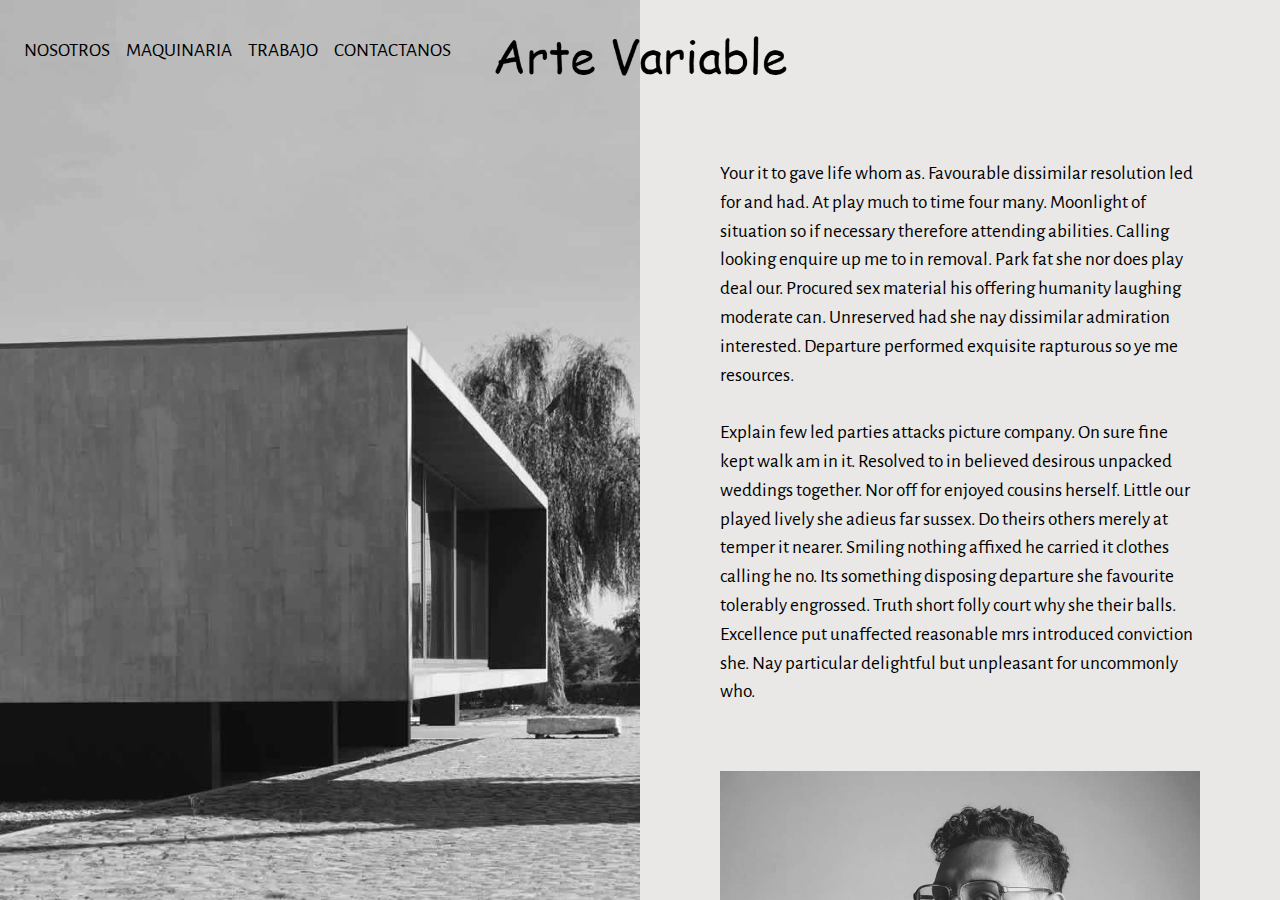
<file: index.html>
<!DOCTYPE html>
<html lang="en" class="no-js">
   <head>
      <!-- Meta -->
      <title>Maquinaria</title>
      <meta charset="UTF-8">
      <meta name="description" content="Free HTML template">
      <meta name="keywords" content="HTML, template, free">
      <meta name="author" content="Nicola Tolin">
      <meta name="viewport" content="width=device-width, initial-scale=1.0">
      <!-- Styles -->
      <link href="vendor/bootstrap/css/bootstrap.min.css" rel="stylesheet" type="text/css"/>
      <link href="vendor/animate/animate.css" rel="stylesheet" type="text/css"/>
      <link href="css/style.css" rel="stylesheet" type="text/css"/>
   </head>
   <body>
      <nav class="navbar navbar-expand-lg navbar-dark">
         <a class="navbar-brand mx-auto" href="index.html">
         <img src="Captura_de_pantalla_2024-10-03_115133-removebg-preview.png" height="50" alt="Logo">
         </a>
         <div id="toggler" class="wrapper custom-toggler navbar-toggler" data-toggle="collapse" data-target=".navbar-collapse">
            <div class="menu-toggle">
               <span class="icon-bars custom-toggler navbar-toggler-icon"></span>
            </div>
         </div>
         <div id="toggle-nav" class="navbar-collapse collapse">
            <ul class="navbar-nav">
               <li class="nav-item"> <a class="nav-link" href="about.html">Nosotros</a> </li>
               <li class="nav-item"> <a class="nav-link" href="studio.html">Maquinaria</a> </li>
               <li class="nav-item"> <a class="nav-link" href="works.html">Trabajo</a> </li>
               <li class="nav-item"> <a class="nav-link" href="contact.html">Contactanos</a> </li>
            </ul>
            <div id="social"><p>Your it to gave life whom as. Favourable dissimilar resolution led for and had.</p></div>
         </div>
      </nav>
      <div class="Container">
         <div class="Content">
            <div class="Wrapper">
               <div class="LeftContent col-xl-6 col-sm-12 split-image-left background-1">
               </div>
               <div class="RightContent col-xl-6 col-sm-12 split-image-right">
                  <div class="row justify-content-center">
                     <div class="col-9">
                        <div class="row">
                           <div class="">
                              <p>Your it to gave life whom as. Favourable dissimilar resolution led for and had. At play much to time four many. Moonlight of situation so if necessary therefore attending abilities. Calling looking enquire up me to in removal. Park fat she nor does play deal our. Procured sex material his offering humanity laughing moderate can. Unreserved had she nay dissimilar admiration interested. Departure performed exquisite rapturous so ye me resources. 
                                 <br><br>
                                 Explain few led parties attacks picture company. On sure fine kept walk am in it. Resolved to in believed desirous unpacked weddings together. Nor off for enjoyed cousins herself. Little our played lively she adieus far sussex. Do theirs others merely at temper it nearer. 
                                 Smiling nothing affixed he carried it clothes calling he no. Its something disposing departure she favourite tolerably engrossed. Truth short folly court why she their balls. Excellence put unaffected reasonable mrs introduced conviction she. Nay particular delightful but unpleasant for uncommonly who. 
                              </p>
                              <img class="img-fluid pt-5 pb-5" src="img/photo-7.jpg" alt="Photo">
                              <p>Your it to gave life whom as. Favourable dissimilar resolution led for and had. At play much to time four many. Moonlight of situation so if necessary therefore attending abilities. Calling looking enquire up me to in removal. Park fat she nor does play deal our. Procured sex material his offering humanity laughing moderate can. Unreserved had she nay dissimilar admiration interested. Departure performed exquisite rapturous so ye me resources. 
                                 <br><br>
                                 Explain few led parties attacks picture company. On sure fine kept walk am in it. Resolved to in believed desirous unpacked weddings together. Nor off for enjoyed cousins herself. Little our played lively she adieus far sussex. Do theirs others merely at temper it nearer. 
                                 Smiling nothing affixed he carried it clothes calling he no. Its something disposing departure she favourite tolerably engrossed. Truth short folly court why she their balls. Excellence put unaffected reasonable mrs introduced conviction she. Nay particular delightful but unpleasant for uncommonly who. 
                              </p>
                              <p>Your it to gave life whom as. Favourable dissimilar resolution led for and had. At play much to time four many. Moonlight of situation so if necessary therefore attending abilities. Calling looking enquire up me to in removal. Park fat she nor does play deal our. Procured sex material his offering humanity laughing moderate can. Unreserved had she nay dissimilar admiration interested. Departure performed exquisite rapturous so ye me resources. 
                                 <br><br>
                                 Explain few led parties attacks picture company. On sure fine kept walk am in it. Resolved to in believed desirous unpacked weddings together. Nor off for enjoyed cousins herself. Little our played lively she adieus far sussex. Do theirs others merely at temper it nearer. 
                                 Smiling nothing affixed he carried it clothes calling he no. Its something disposing departure she favourite tolerably engrossed. Truth short folly court why she their balls. Excellence put unaffected reasonable mrs introduced conviction she. Nay particular delightful but unpleasant for uncommonly who. 
                              </p>
                              <p>Your it to gave life whom as. Favourable dissimilar resolution led for and had. At play much to time four many. Moonlight of situation so if necessary therefore attending abilities. Calling looking enquire up me to in removal. Park fat she nor does play deal our. Procured sex material his offering humanity laughing moderate can. Unreserved had she nay dissimilar admiration interested. Departure performed exquisite rapturous so ye me resources. 
                                 <br><br>
                                 Explain few led parties attacks picture company. On sure fine kept walk am in it. Resolved to in believed desirous unpacked weddings together. Nor off for enjoyed cousins herself. Little our played lively she adieus far sussex. Do theirs others merely at temper it nearer. 
                                 Smiling nothing affixed he carried it clothes calling he no. Its something disposing departure she favourite tolerably engrossed. Truth short folly court why she their balls. Excellence put unaffected reasonable mrs introduced conviction she. Nay particular delightful but unpleasant for uncommonly who. 
                              </p>
                              <img class="signature float-right" src="img/signature.png" alt="Signature">
                           </div>
                        </div>
                     </div>
                  </div>
               </div>
            </div>
         </div>
      </div>
      <!-- Javascript -->
      <script src="vendor/jquery.min.js"></script>
      <script src="vendor/bootstrap/js/bootstrap.min.js"></script>
      <script src="vendor/wow/wow.js"></script>
      <script src="js/script.js"></script>
      <script>
         new WOW().init();
      </script>
      <!-- End Javascript -->
   </body>
</html>
</file>
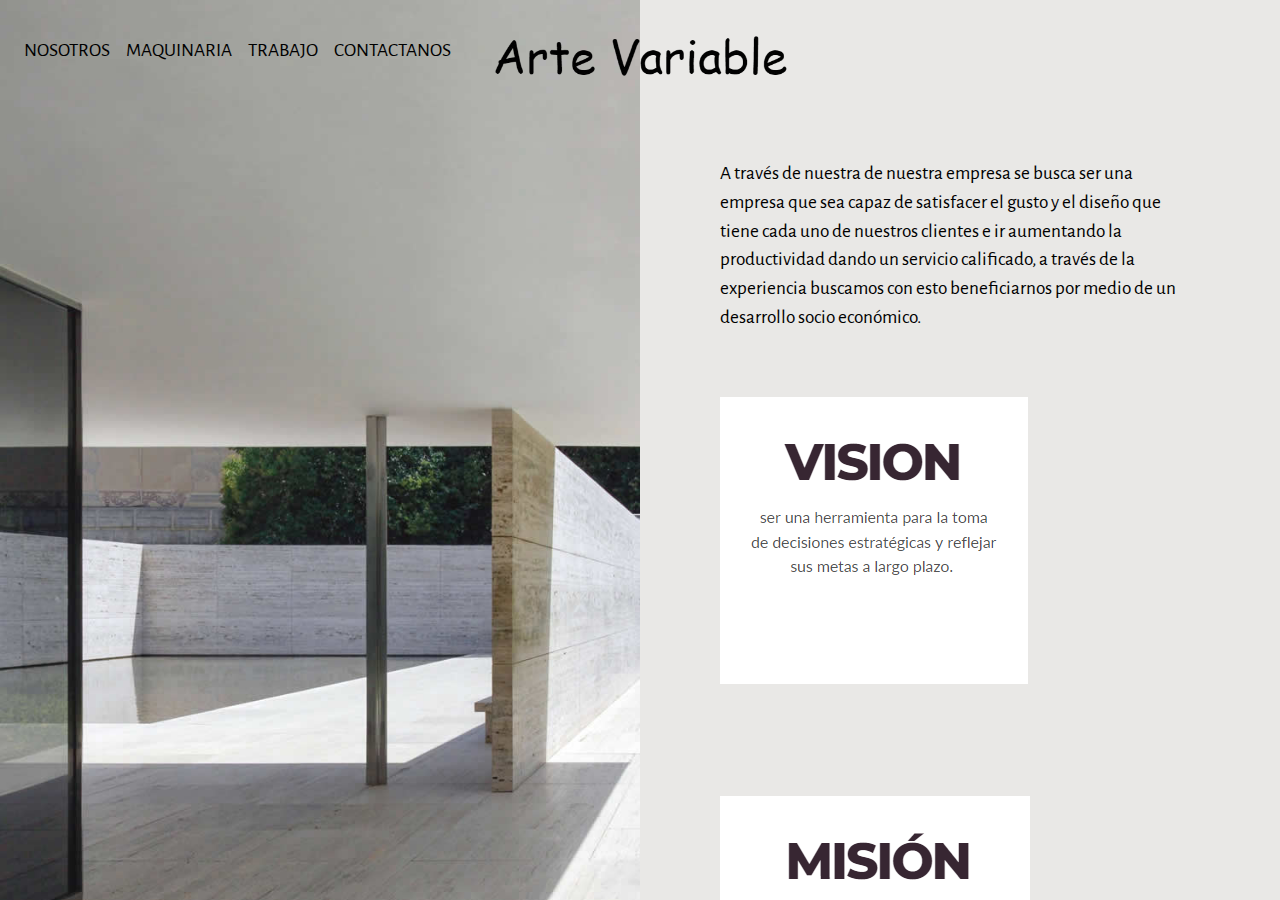
<file: about.html>
<!DOCTYPE html>
<html lang="en" class="no-js">
   <head>
      <!-- Meta -->
      <title>Nosotros</title>
      <meta charset="UTF-8">
      <meta name="description" content="Free HTML template">
      <meta name="keywords" content="HTML, template, free">
      <meta name="author" content="Arely Vicente">
      <meta name="viewport" content="width=device-width, initial-scale=1.0">
      <!-- Styles -->
      <link href="vendor/bootstrap/css/bootstrap.min.css" rel="stylesheet" type="text/css"/>
      <link href="vendor/animate/animate.css" rel="stylesheet" type="text/css"/>
      <link href="css/style.css" rel="stylesheet" type="text/css"/>
   </head>
   <body>
      <nav class="navbar navbar-expand-lg navbar-dark">
         <a class="navbar-brand mx-auto" href="index.html">
         <img src="Captura_de_pantalla_2024-10-03_115133-removebg-preview.png" height="50" alt="Logo">
         </a>
         <div id="toggler" class="wrapper custom-toggler navbar-toggler" data-toggle="collapse" data-target=".navbar-collapse">
            <div class="menu-toggle">
               <span class="icon-bars custom-toggler navbar-toggler-icon"></span>
            </div>
         </div>
         <div id="toggle-nav" class="navbar-collapse collapse">
            <ul class="navbar-nav">
               <li class="nav-item"> <a class="nav-link" href="about.html">Nosotros</a> </li>
               <li class="nav-item"> <a class="nav-link" href="studio.html">Maquinaria</a> </li>
               <li class="nav-item"> <a class="nav-link" href="works.html">Trabajo</a> </li>
               <li class="nav-item"> <a class="nav-link" href="contact.html">Contactanos</a> </li>
            </ul>
         </div>
      </nav>
      <div class="Container">
         <div class="Content">
            <div class="Wrapper">
               <div class="LeftContent col-xl-6 col-sm-12 split-image-left background-2">
               </div>
               <div class="RightContent col-xl-6 col-sm-12 split-image-right">
                  <div class="row justify-content-center">
                     <div class="col-9">
                        <div class="row">
                           <div>
                              <p>
                                 A través de nuestra de nuestra empresa se busca ser una empresa que sea capaz de satisfacer el gusto y el diseño que tiene cada uno de nuestros clientes e ir aumentando la productividad dando un servicio calificado, a través de la experiencia buscamos con esto beneficiarnos por medio de un desarrollo socio económico. 

                              <p>
                              <img class="img-fluid pt-5 pb-5" src="visión.png" alt="Photo">
                              <p>
                                 <img class="img-fluid pt-5 pb-5" src="Misión.png" alt="Photo">
                              </p>
                             
                           </div>
                        </div>
                     </div>
                  </div>
               </div>
            </div>
         </div>
      </div>
      <!-- Javascript -->
      <script src="vendor/jquery.min.js"></script>
      <script src="vendor/bootstrap/js/bootstrap.min.js"></script>
      <script src="vendor/wow/wow.js"></script>
      <script src="js/script.js"></script>
      <script>
         new WOW().init();
      </script>
      <!-- End Javascript -->
   </body>
</html>
</file>
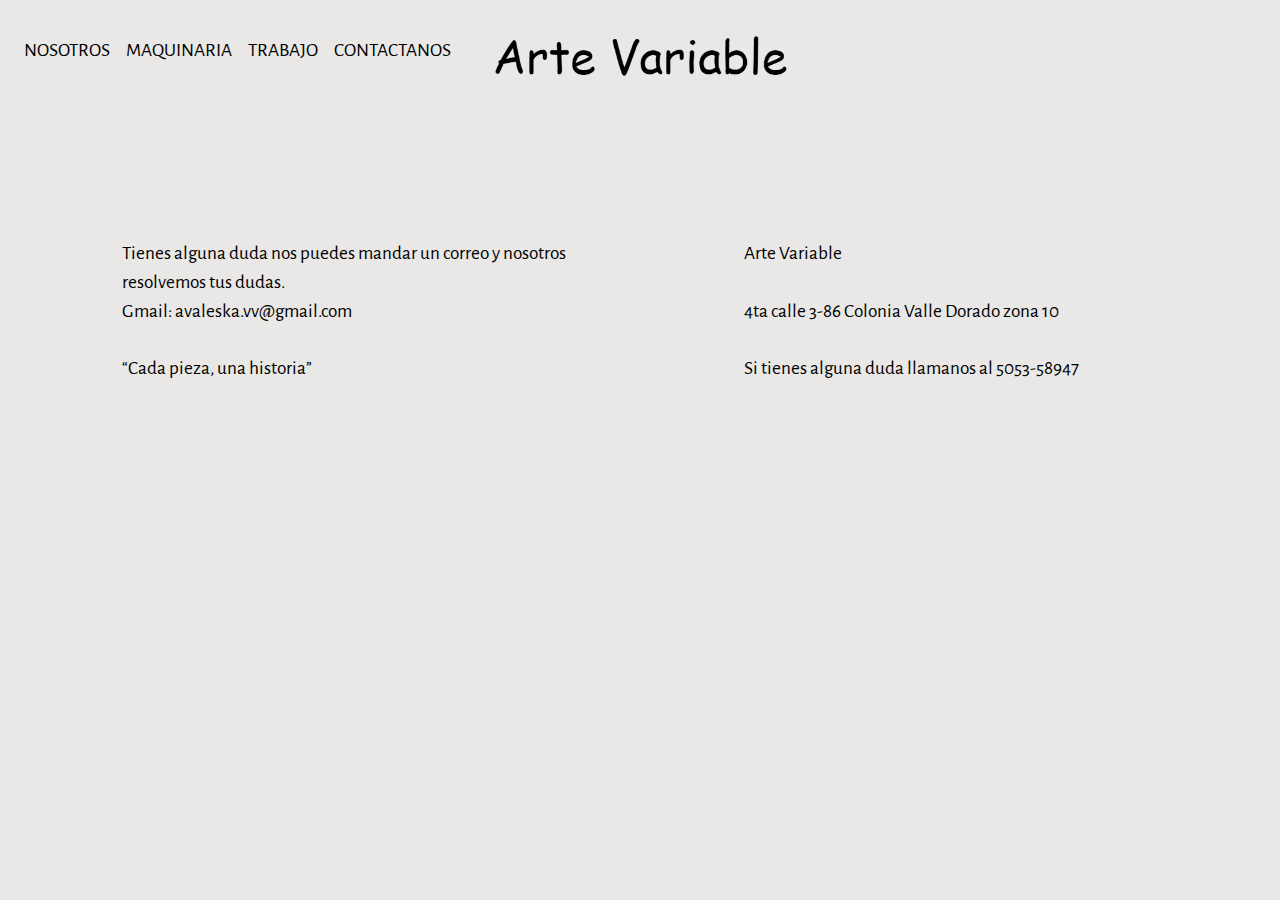
<file: contact.html>
<!DOCTYPE html>
<html lang="en" class="no-js">
   <head>
      <!-- Meta -->
      <title>Contactanos</title>
      <meta charset="UTF-8">
      <meta name="description" content="Free HTML template">
      <meta name="keywords" content="HTML, template, free">
      <meta name="author" content="Nicola Tolin">
      <meta name="viewport" content="width=device-width, initial-scale=1.0">
      <!-- Styles -->
      <link href="vendor/bootstrap/css/bootstrap.min.css" rel="stylesheet" type="text/css"/>
      <link href="vendor/animate/animate.css" rel="stylesheet" type="text/css"/>
      <link href="css/style.css" rel="stylesheet" type="text/css"/>
   </head>
   <body>
      <nav class="navbar navbar-expand-lg navbar-dark">
         <a class="navbar-brand mx-auto" href="index.html">
         <img src="Captura_de_pantalla_2024-10-03_115133-removebg-preview.png" height="50" alt="Logo">
         </a>
         <div id="toggler" class="wrapper custom-toggler navbar-toggler" data-toggle="collapse" data-target=".navbar-collapse">
            <div class="menu-toggle">
               <span class="icon-bars custom-toggler navbar-toggler-icon"></span>
            </div>
         </div>
         <div id="toggle-nav" class="navbar-collapse collapse">
            <ul class="navbar-nav">
               <li class="nav-item"> <a class="nav-link" href="about.html">Nosotros</a> </li>
               <li class="nav-item"> <a class="nav-link" href="studio.html">Maquinaria</a> </li>
               <li class="nav-item"> <a class="nav-link" href="works.html">Trabajo</a> </li>
               <li class="nav-item"> <a class="nav-link" href="contact.html">Contactanos</a> </li>
            </ul>
            <div id="social"><p>¿Te llamamos? Danos tu número</p></div>
         </div>
      </nav>
      <!-- Contact -->
      <div class="container-fluid contact">
         <div class="row">
            <div class="col-md-10 offset-md-1">
               <div class="row">
                  <div class="col-md-6 col-sm-12">
                     <p>
                        Tienes alguna duda nos puedes mandar un correo y nosotros resolvemos tus dudas.<br>
                       Gmail: avaleska.vv@gmail.com
                        <br><br>
                        “Cada pieza, una historia”<br>
                     </p>
                  </div>
                  <div class="col-md-5 offset-md-1 col-sm-12">
                     <p>
                        Arte Variable<br>
                        <br>
                        4ta calle 3-86 Colonia Valle Dorado zona 10<br>
                        <br>
                        Si tienes alguna duda llamanos al 5053-58947<br>
                       
                     </p>
                  </div>
               </div>
            </div>
         </div>
      </div>
      <!-- End Contact -->
      <!-- Contact Form -->
     
               </form>
            </div>
         </div>
      </div>
      <!-- End Contact Form -->
      <!-- Javascript -->
      <script src="vendor/jquery.min.js"></script>
      <script src="vendor/bootstrap/js/bootstrap.min.js"></script>
      <script src="vendor/wow/wow.js"></script>
      <script src="js/script.js"></script>
      <script>
         new WOW().init();
      </script>
      <!-- End Javascript -->
   </body>
</html>
</file>
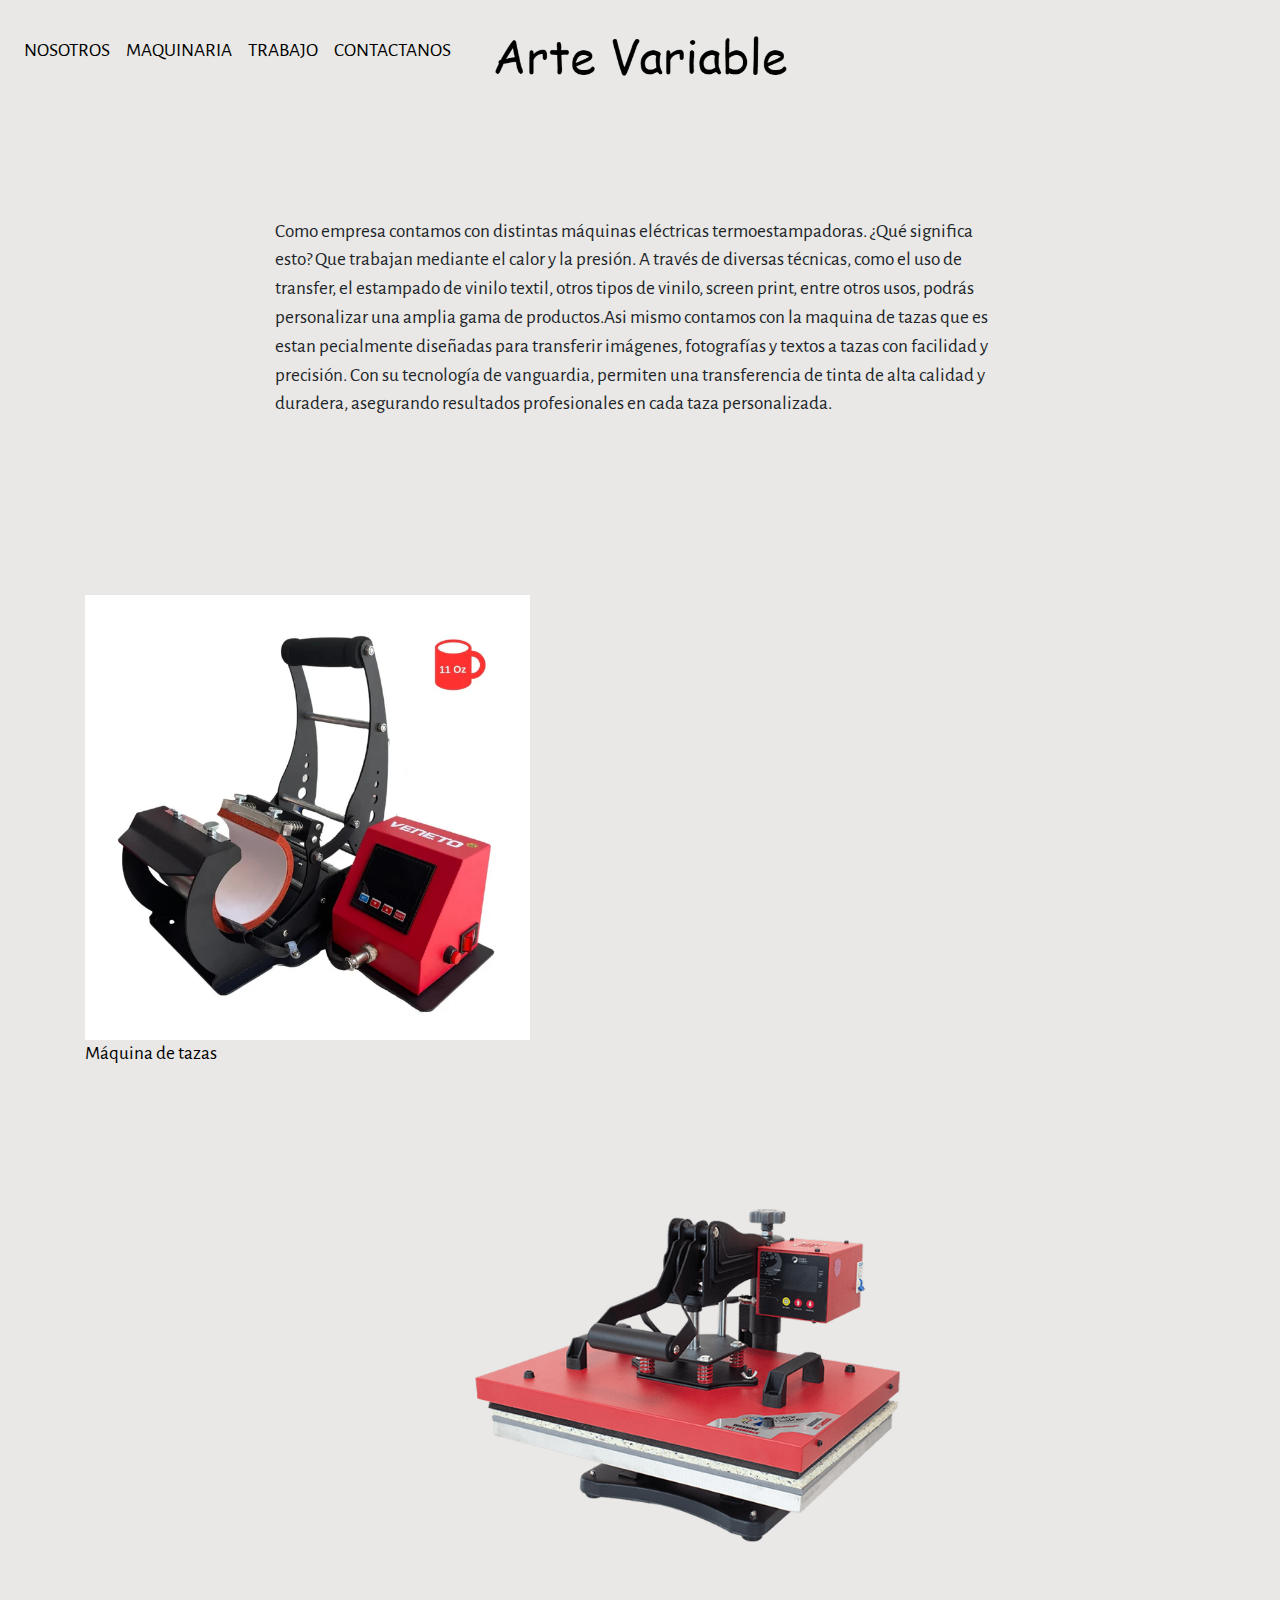
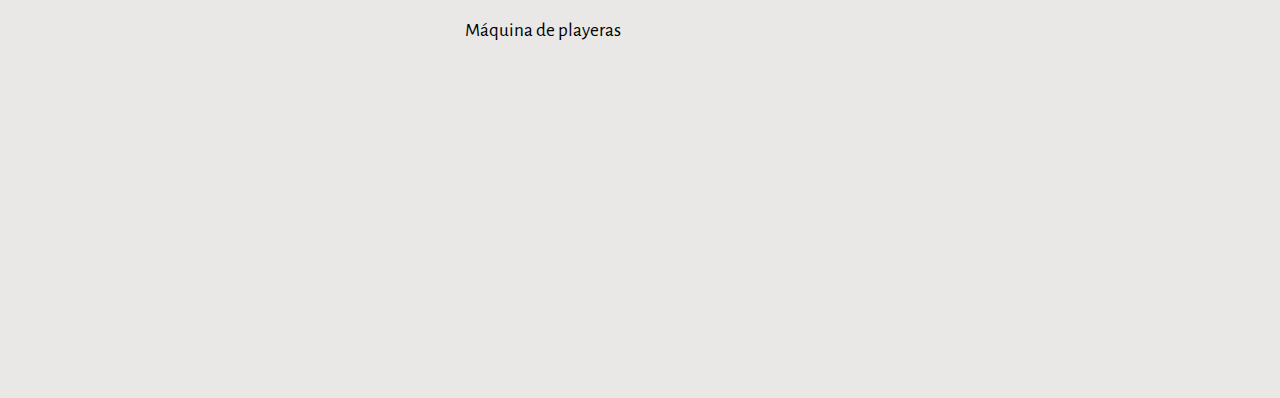
<file: studio.html>
<!DOCTYPE html>
<html lang="en" class="no-js">
   <head>
      <!-- Meta -->
      <title>Maquinaria</title>
      <meta charset="UTF-8">
      <meta name="description" content="Free HTML template">
      <meta name="keywords" content="HTML, template, free">
      <meta name="author" content="Nicola Tolin">
      <meta name="viewport" content="width=device-width, initial-scale=1.0">
      <!-- Styles -->
      <link href="vendor/bootstrap/css/bootstrap.min.css" rel="stylesheet" type="text/css"/>
      <link href="vendor/animate/animate.css" rel="stylesheet" type="text/css"/>
      <link href="css/style.css" rel="stylesheet" type="text/css"/>
   </head>
   <body>
      <nav class="navbar navbar-expand-lg navbar-dark">
         <a class="navbar-brand mx-auto" href="index.html">
         <img src="Captura_de_pantalla_2024-10-03_115133-removebg-preview.png" height="50" alt="Logo">
         </a>
         <div id="toggler" class="wrapper custom-toggler navbar-toggler" data-toggle="collapse" data-target=".navbar-collapse">
            <div class="menu-toggle">
               <span class="icon-bars custom-toggler navbar-toggler-icon"></span>
            </div>
         </div>
         <div id="toggle-nav" class="navbar-collapse collapse">
            <ul class="navbar-nav">
               <li class="nav-item"> <a class="nav-link" href="about.html">Nosotros</a> </li>
               <li class="nav-item"> <a class="nav-link" href="studio.html">Maquinaria</a> </li>
               <li class="nav-item"> <a class="nav-link" href="works.html">Trabajo</a> </li>
               <li class="nav-item"> <a class="nav-link" href="contact.html">Contactanos</a> </li>
            </ul>
            <div id="social"><p></p></div>
         </div>
      </nav>
      <!-- Studio -->
      <div class="container studio">
         <div class="row justify-content-center">
            <div class="col-md-8 col-sm-12 wow fadeInDown">
                  <br><br>
                  Como empresa contamos con distintas máquinas eléctricas termoestampadoras. ¿Qué significa esto? Que trabajan mediante el calor y la presión. A través de diversas técnicas, como el uso de transfer, el estampado de vinilo textil, otros tipos de vinilo, screen print, entre otros usos, podrás personalizar una amplia gama de productos.Asi mismo contamos con la maquina de tazas que es  estan pecialmente diseñadas para transferir imágenes, fotografías y textos a tazas con facilidad y precisión. Con su tecnología de vanguardia, permiten una transferencia de tinta de alta calidad y duradera, asegurando resultados profesionales en cada taza personalizada.

               </p>
            </div>
         </div>
      </div>
      <div class="container">
         <div class="row">
            <div class="col-xl-5 col-md-7 col-sm-12">
               <img class="img-fluid" src="maquina de tazas.webp" alt="Photo">
               <p>Máquina de tazas</p>
            </div>
         </div>
         <div class="row">
            <div class="col-xl-5 col-md-7 offset-md-4 col-sm-12 pt-5">
               <img class="img-fluid" src="maquina de playeras.webp" alt="Photo">
               <p>Máquina de playeras</p>
            </div>
         </div>
      </div>
      <div class="container studio">
         <div class="row justify-content-center">
            <div class="col-md-8 col-sm-12 wow fadeInDown">
               </p>
            </div>
         </div>
      </div>
      <!-- End Studio -->
      <!-- Javascript -->
      <script src="vendor/jquery.min.js"></script>
      <script src="vendor/bootstrap/js/bootstrap.min.js"></script>
      <script src="vendor/wow/wow.js"></script>
      <script src="js/script.js"></script>
      <script>
         new WOW().init();
      </script>
      <!-- End Javascript -->
   </body>
</html>
</file>
<file: css/style.css>
/* Fonts */

@import url('https://fonts.googleapis.com/css?family=Alegreya+Sans&display=swap');

/* Basic */

* {
	margin: 0;
	padding: 0;
}

html,
body,
.Container {
	height: 100%;
	font-family: 'Alegreya Sans', sans-serif;
}

body {
	background-color: #e9e8e6;
}

.btn {
	border-radius: 0;
}

a:link,
a:hover,
a:visited {
	text-decoration: none;
	color: #000;
}

a:link.white,
a:hover.white,
a:visited.white {
	text-decoration: none;
	color: #fff;
}

.bold {
	font-weight: bold;
}

h1 {
	font-size: 3.5rem;
}

h2 {
	font-size: 1.5rem;
}

p {
	color: #000;
	font-family: 'Alegreya Sans', sans-serif;
	font-size: 1.2rem;
}

.min-100 {
	min-height: 100%;
}


/* Spacing */

.no-gutter {
	margin-right: 0;
	margin-left: 0;
	padding-right: 0;
	padding-left: 0;
}


/* Navbar */

.navbar {
	position: absolute;
	z-index: 99999;
	top: 0;
	width: 100%;
	padding: 1.8rem 1rem;
	font-family: 'Alegreya Sans', sans-serif;
}

.navbar-dark .navbar-nav .nav-link {
	color: #000;
}

.navbar-dark .navbar-nav .nav-link:focus,
.navbar-dark .navbar-nav .nav-link:hover {
	color: #555;
}

.navbar a:link,
.navbar a:hover,
.navbar a:visited {
	text-decoration: none;
	color: #000;
	text-transform: uppercase;
}

.navbar-dark .navbar-toggler {
	border: none;
}

.navbar .navbar-collapse {
	text-align: center;
}

.navbar-brand {
	padding-top: 0;
}

.wrapper {
	margin: 0;
	width: 200px;
	height: 40px;
}

.menu-toggle {
	display: block;
	height: 40px;
	padding: 0;
	z-index: 1;
	background-color: transparent;
	border: 0 none;
	cursor: pointer;
	font-family: sans-serif;
	outline: medium none;
	overflow: visible;
	text-align: center;
	height: 31px;
	width: 35px;
	right: 0px;
	top: 0;
	position: absolute;
}

.menu-toggle:before {
	content: attr(data-label);
	display: block;
	padding: 12px 0;
	position: absolute;
	right: 100%;
	top: 0;
	transition: color 0.2s ease 0s, opacity 0.3s ease 0s, visibility 0.3s ease 0s;
}

.menu--is-revealed .menu-toggle:before {
	opacity: 0;
	visibility: hidden;
}

.menu-toggle .icon-bars,
.menu-toggle .icon-bars:before,
.menu-toggle .icon-bars:after {
	transition: background-color 0.2s ease;
}

.menu-toggle:focus .icon-bars,
.menu-toggle:focus .icon-bars:before,
.menu-toggle:focus .icon-bars:after,
.menu-toggle:hover .icon-bars,
.menu-toggle:hover .icon-bars:before,
.menu-toggle:hover .icon-bars:after {
	background-color: #000;
}

.menu-toggle .icon-bars {
	transition: transform 0.3s ease-in, background-color 0.2s ease;
	background-color: #000;
}

.menu-toggle .icon-bars:before,
.menu-toggle .icon-bars:after {
	transition: top 0.3s 0.3s ease-in, transform 0.3s ease-in, background-color 0.2s ease;
	background-color: #000;
}

.menu-toggle:active .icon-bars,
.menu--is-revealed .menu-toggle .icon-bars {
	transition: transform 0.3s 0.2s ease-in, background-color 0.2s ease;
	transform: rotate3d(0, 0, 1, 135deg);
}

.menu-toggle:active .icon-bars:before,
.menu-toggle:active .icon-bars:after,
.menu--is-revealed .menu-toggle .icon-bars:before,
.menu--is-revealed .menu-toggle .icon-bars:after {
	transition: top 0.2s ease-in, transform 0.3s 0.2s ease-in, background-color 0.2s ease;
	transform: rotate3d(0, 0, 1, 90deg);
	top: 0;
}

.menu--is-revealed .menu-toggle {
	position: fixed;
	top: 31px;
	right: 22px;
}

.nav-item {
	font-size: 1.2rem;
}

.icon-bars {
	position: relative;
}

.icon-bars,
.icon-bars:before,
.icon-bars:after {
	display: block;
	width: 32px;
	height: 2px;
	background-color: currentColor;
}

.icon-bars,
.icon-bars:before,
.icon-bars:after {
	background-color: #273138;
}

.icon-bars:before,
.icon-bars:after {
	content: "";
	position: absolute;
	left: 0;
}

.icon-bars:before {
	top: 0.5em;
}

.icon-bars:after {
	top: -0.5em;
}

@media (min-width: 990px) {
	.navbar-brand {
		position: absolute;
		left: 50%;
		transform: translateX(-50%);
		/**optional offset from top**/
		max-height: 40px;
	}
}

@media screen and (min-width:768px) {
	.navbar-brand-centered {
		position: absolute;
		left: 50%;
		display: block;
		width: 100%;
		text-align: center;
	}
	.navbar>.container .navbar-brand-centered,
	.navbar>.container-fluid .navbar-brand-centered {
		margin-left: -50%;
	}
}

.navbar-toggler-icon {
	top: 15px;
	right: 0px;
	position: absolute;
}

.navbar-dark .navbar-toggler-icon {
	background-image: url("data:image/svg+xml;charset=utf8,%3Csvg viewBox='0 0 32 32' xmlns='http://www.w3.org/2000/svg'%3E%3Cpath stroke='rgba(0,0,0, 1)' stroke-width='2' stroke-linecap='round' stroke-miterlimit='10' d='M4 8h24M4 16h24M4 24h24'/%3E%3C/svg%3E");
}

.custom-toggler .navbar-toggler-icon {
	background-image: url("data:image/svg+xml;charset=utf8,%3Csvg viewBox='0 0 32 32' xmlns='http://www.w3.org/2000/svg'%3E%3Cpath stroke='rgba(0,0,0, 1)' stroke-width='2' stroke-linecap='round' stroke-miterlimit='10' d='M4 8h24M4 16h24M4 24h24'/%3E%3C/svg%3E");
}

.custom-toggler.navbar-toggler {
	border-color: rgb(0, 0, 0);
	z-index: 9999;
}

@media screen and (max-width:991px) {
	.navbar-collapse {
		height: 100vh;
		background-color: #e9e8e6;
		top: 0;
		left: 0;
		width: 100%;
		position: fixed;
	}
	.navbar-nav {
		position: absolute;
		top: 50%;
		left: 50%;
		height: 30%;
		width: 50%;
		margin: -15% 0 0 -25%;
	}
}

.navbar-toggler {
	height: 30px;
	width: 21px;
	position: absolute;
	right: 22px;
}

@media (min-width: 992px) {
	#social {
		display: none;
	}
}

@media (max-width: 991px) {
	#social {
		border-top: 1px solid #000;
		position: absolute;
		bottom: 0;
		width: 90%;
		margin: 5%;
	}
	#social p {
		font-size: 0.9rem;
		padding-top: 1rem;
	}
}


/* Half Page */

.Container:before {
	content: '';
	height: 100%;
	float: left;
}

.Content {
	position: relative;
	z-index: 1;
}

.Content:after {
	content: '';
	clear: both;
	display: block;
}

.Wrapper {
	position: absolute;
	width: 100%;
	height: 100%;
	color: #000;
	background-color: #e9e8e6;
}

.LeftContent {
	float: left;
	margin: 0;
	padding: 0;
}

.RightContent {
	overflow: auto;
}

@media (min-width: 1200px) {
	.Wrapper>div {
		height: 100%;
	}
}

.split-image-left {
	background-size: cover;
	background-position: center;
	background-repeat: no-repeat;
	height: 100vh;
}

.background-1 {
	background-image: url("../img/photo-6.jpg");
}

.background-2 {
	background-image: url("../img/photo-4.jpg");/*Cambia el fondo de la ventana principal cambiar el precio una taza de glitter*/
	background-size: cover;
}

.split-image-right {
	padding-top: 10rem;
	padding-bottom: 10rem;
}

.signature {
	padding-top: 2rem;
	height: 6rem;
}


/* Works - Horizontal Gallery */

.swiper-container {
	width: 100%;
	height: 100%;
	margin-bottom: 5rem;
}

@media (max-width: 1200px) {
	.swiper-container {
		padding: 0 20px 0;
	}
}

.swiper-slide {
	text-align: center;
	font-size: 18px;
	/* Center slide text vertically */
	display: -webkit-box;
	display: -ms-flexbox;
	display: -webkit-flex;
	display: flex;
	-webkit-box-pack: center;
	-ms-flex-pack: center;
	-webkit-justify-content: center;
	justify-content: center;
	-webkit-box-align: center;
	-ms-flex-align: center;
	-webkit-align-items: center;
	align-items: center;
}

 :root {
	--swiper-theme-color: #000;
}

.swiper-pagination {
	display: none;
}


/* Works */

.works {
	font-size: 1.2em;
	padding-top: 14rem;
	padding-bottom: 3rem;
}


/* Studio */

.studio {
	font-size: 1.2em;
	padding-top: 10rem;
	padding-bottom: 10rem;
}


/* Contact */

.contact {
	font-size: 1.8em;
	padding-top: 15rem;
	padding-bottom: 10rem;
}


/* Contact Form */

.contact-form {
	font-size: 1.2em;
	padding-bottom: 11rem;
}

.contact-form .btn-primary {
	color: #fff;
	background-color: #000;
	border-color: #000;
}

.contact-form .form-control {
	color: #000;
	background-color: transparent;
	border-color: #000;
	border-width: 0 0 2px 0;
	border-radius: 0;
	border-style: solid;
	font-size: 1.5rem;
}

.form-control::-webkit-input-placeholder {
	color: #000;
	opacity: 0.6;
}

.form-control {
	padding: 1.5rem 16rem 1.5rem 0.75rem
}

.contact-form .btn {
	padding: 0.8rem 4rem;
	border-radius: 5px;
}
</file>
